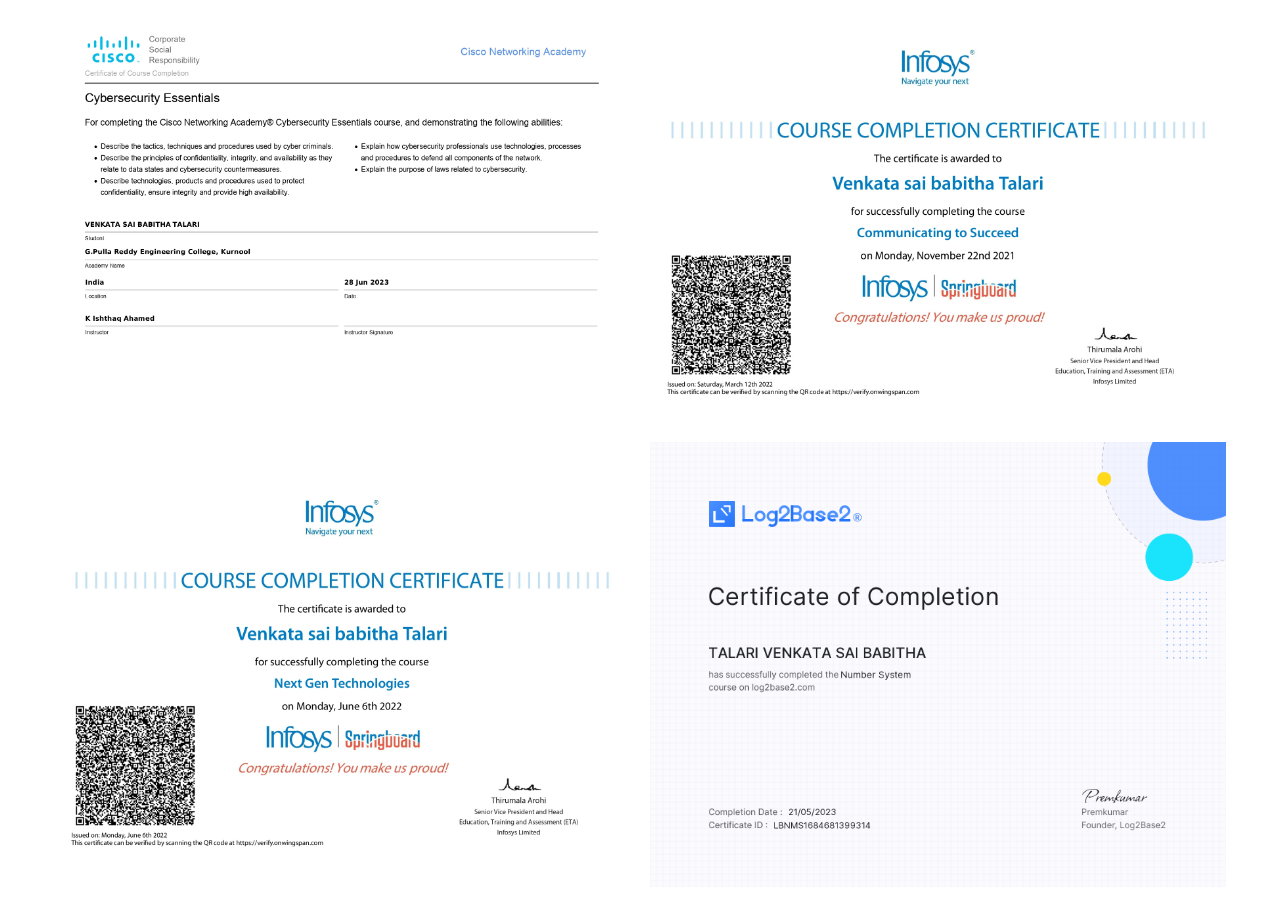
<file: certificate.html>
<!DOCTYPE html>
<html lang="en">
<head>
<meta charset="UTF-8">
<meta name="viewport" content="width=device-width, initial-scale=1.0">
<title>Certificates</title>
<style>
  body {
    margin: 0;
    padding: 0;
    font-family: Arial, sans-serif;
  }
  .container {
    display: flex;
    flex-wrap: wrap;
    justify-content: center;
    align-items: center;
    height: 100vh;
  }
  .image {
    flex: 0 0 45%;
    margin: 10px;
    overflow: hidden; /* Ensures the hover effect doesn't overflow */
  }
  .image img {
    max-width: 100%;
    height: auto;
    transition: transform 0.3s ease; /* Adding a smooth transition */
  }
  .image:hover img {
    transform: scale(1.1); /* Enlarges the image on hover */
  }
</style>
</head>
<body>
<div class="container">
  <div class="image">
    <img src="cisco.jpg" alt="Image 1">
  </div>
  <div class="image">
    <img src="Infosys.jpg" alt="Image 2">
  </div>
  <div class="image">
    <img src="nextgen.jpg" alt="Image 4">
  </div>
  <div class="image">
    <img src="Number System.png" alt="Image 3">
  </div>
</div>
</body>
</html>
</file>
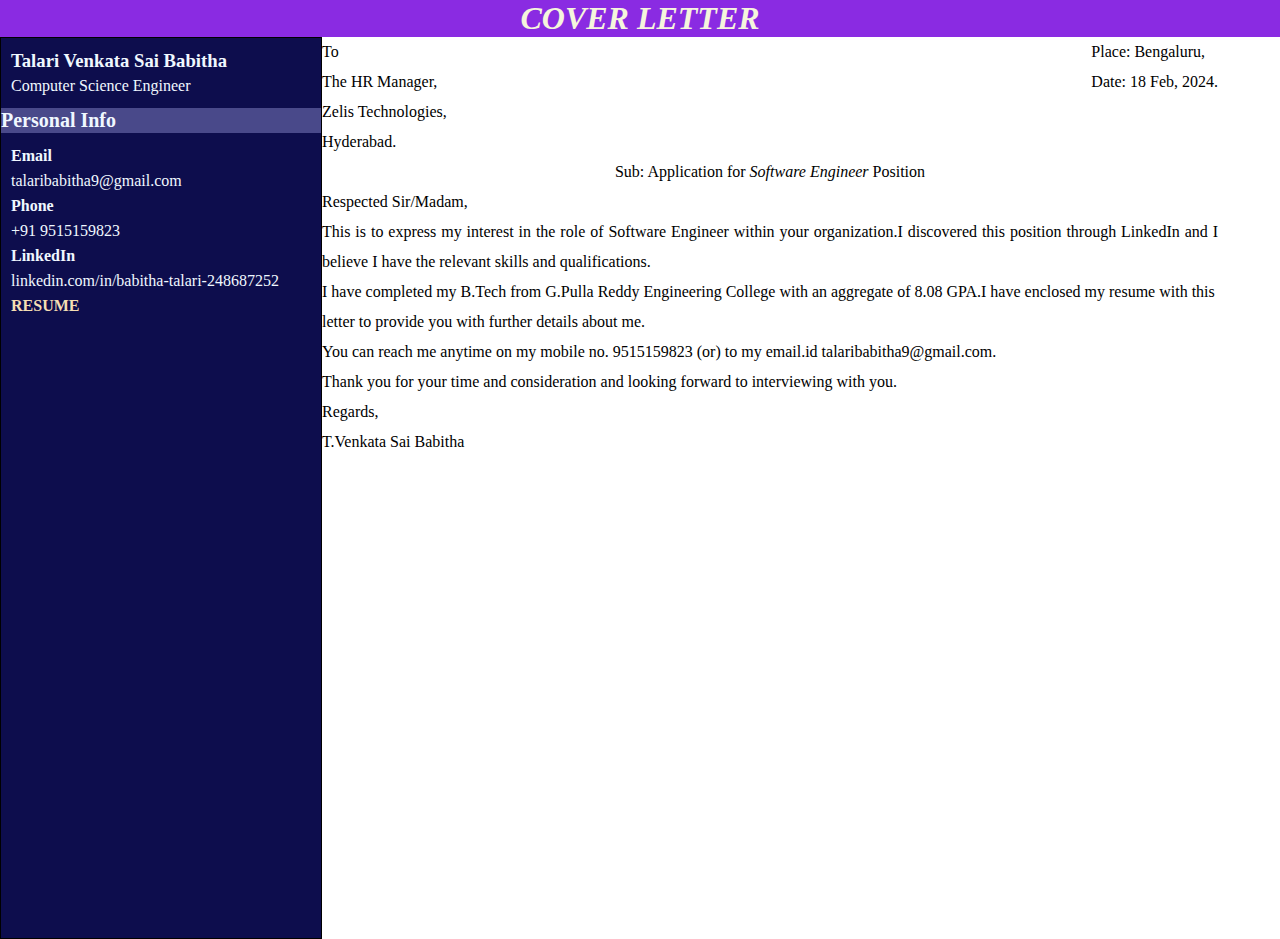
<file: coverletter2.html>
<!DOCTYPE html>
<html lang="en">
<head>
    <meta charset="UTF-8">
    <meta name="viewport" content="width=device-width, initial-scale=1.0">
    <title>coverletter</title>
    <link rel="stylesheet" href="coverletter2.css">
    <style>
      
a{
  color:wheat;
  margin-left: 10px;
}
/* Hover effect */
a:hover {
  color: rgb(196, 66, 168); /* Change color on hover */
}

    </style>
</head>
<body>
   
        <h1>COVER LETTER</h1>
  <div class="container">
    <div class="lefthalf">
        <h3 style="margin-left: 10px; margin-top: 10px;"> Talari Venkata Sai Babitha</h3>
        <p > Computer Science Engineer</p>
        <h4 style="background-color: rgb(73, 73, 138);">Personal Info</h4>
        <p style="font-weight: bold;">Email</p>
        <p> talaribabitha9@gmail.com</p>
        <p style="font-weight: bold;">Phone</p>
        <p>+91 9515159823</p>
        <p style="font-weight: bold;">LinkedIn</p>
        <p>linkedin.com/in/babitha-talari-248687252</p>
        <a href="index.html" style="text-decoration: none; font-weight: bold;">RESUME</a>
    </div>
    <div class="righthalf">
       
          <div class="right">
            <p>Place: Bengaluru,</p>
            <p>Date: 18 Feb, 2024.</p>
          </div>
          <div class="address" style="margin-top: 0px;">
            <p>To</p>
            <p>The HR Manager,</p>
            <p>Zelis Technologies,</p>
            <p>Hyderabad.</p>
            <p style="text-align: center;"> Sub: Application for<em> Software Engineer</em> Position</p>
            <p>Respected Sir/Madam,</p>
            <p style="line-height: 30px; text-align: justify;"> This is to express my interest in the role of Software Engineer within your organization.I discovered this position through LinkedIn and I believe I have the relevant skills and qualifications.</p>
        <p>I have completed my B.Tech from G.Pulla Reddy Engineering College with an aggregate of 8.08 GPA.I have enclosed my resume with this letter to provide you with further details about me.</p>
        <p>You can reach me anytime on my mobile no. 9515159823 (or) to my email.id talaribabitha9@gmail.com.</p>
        <p>Thank you for your time and consideration and looking forward to interviewing with you.</p>
        <p>Regards,</p>
        <p>T.Venkata Sai Babitha</p>
      </div>
          
    </div>
 
</div>

  </div>
    
</body>
</html>
</file>
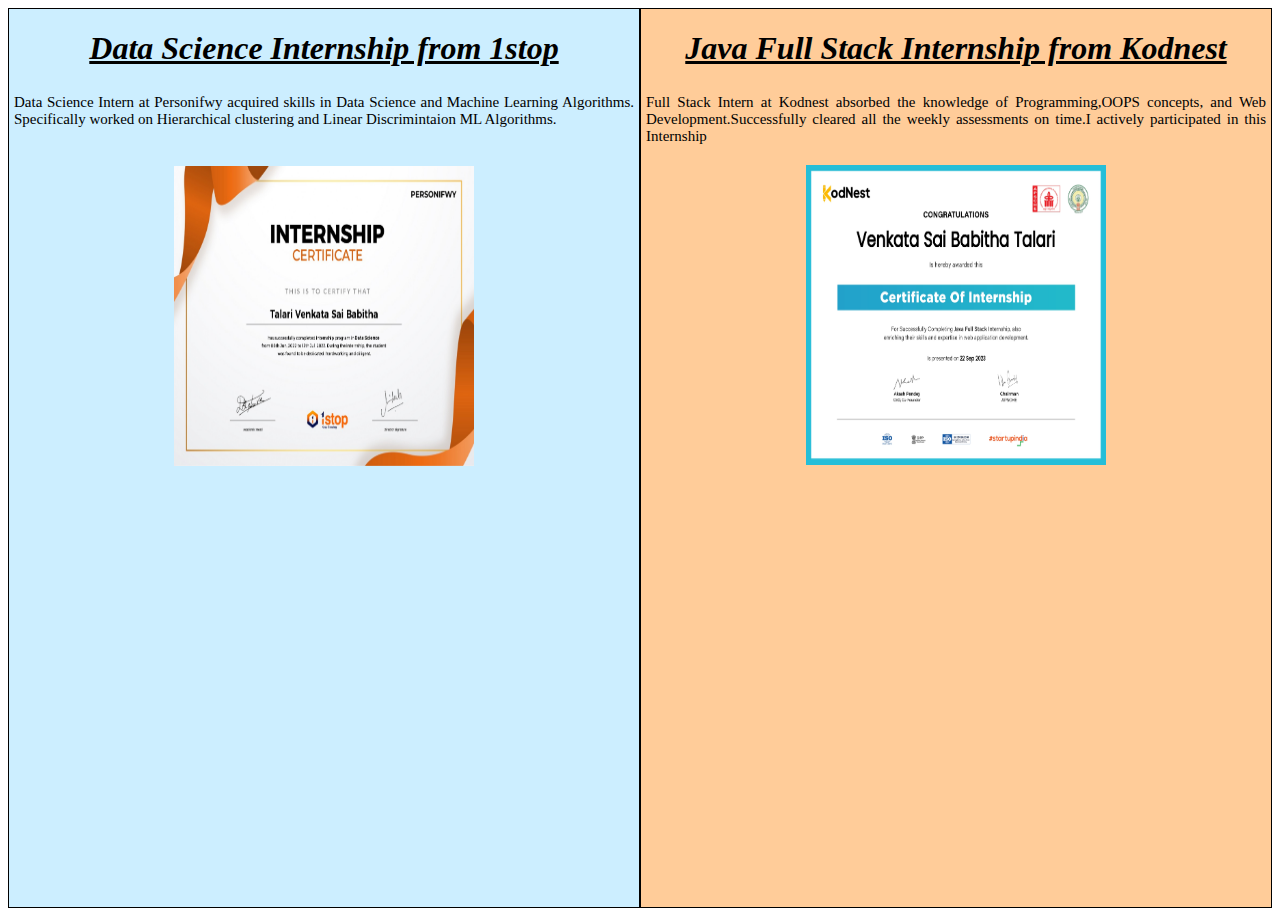
<file: internships.html>
<!DOCTYPE html>
<html lang="en">
<head>
  <meta charset="UTF-8">
  <meta name="viewport" content="width=device-width, initial-scale=1.0">
  <title>Two Sections</title>
  <link rel="stylesheet" href="style.css">
</head>
<body>
  <div class="container">
    <div class="section section1">
        <h1  style="text-decoration: underline;"><em>Data Science Internship from 1stop</em> </h1>
        <p style="text-align: justify;padding:5px;  font-size:15px; font-family: cursive;">Data Science Intern at Personifwy acquired skills in Data Science and Machine Learning Algorithms. Specifically worked on Hierarchical clustering and Linear Discrimintaion ML Algorithms.</p>
        <br>
        <img src="Python.jpg"  width="300" height="300">

    </div>
    <div class="section section2">
        <h1  style="text-decoration: underline; "><em>Java Full Stack Internship from Kodnest</em> </h1>
        <p style="text-align: justify;padding:5px;  font-size:15px; font-family: cursive;">Full Stack Intern at Kodnest absorbed the knowledge of Programming,OOPS concepts, and Web Development.Successfully cleared all the weekly assessments on time.I actively participated in this Internship</p>
        <img src="Kodnest.jpg"  width="300" height="300">

    </div>
  </div>
</body>
</html>
</file>
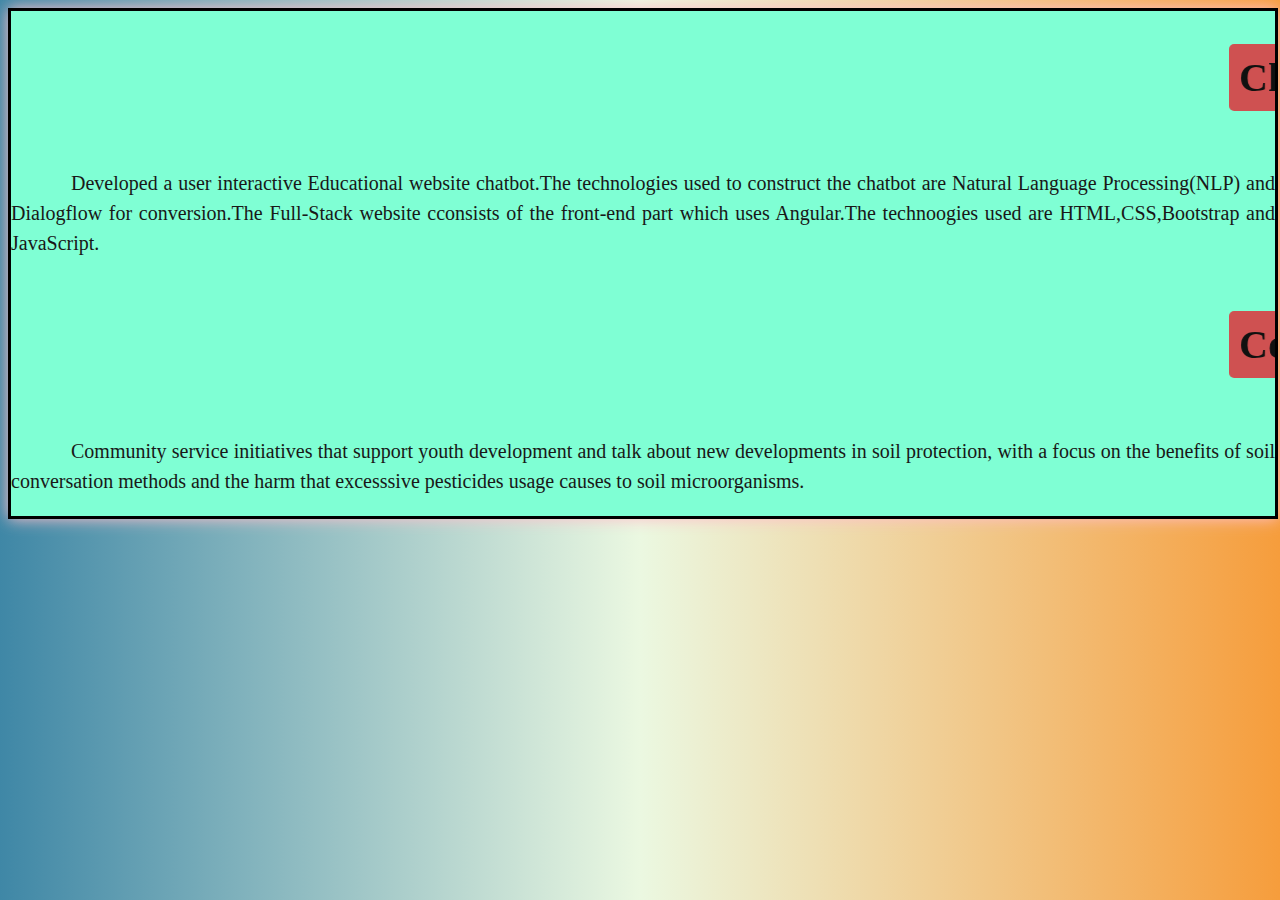
<file: projects.html>
<!DOCTYPE html>
<html lang="en">
<head>
    <meta charset="UTF-8">
    <meta name="viewport" content="width=device-width, initial-scale=1.0">
    <title>Projects</title>
    <style>
        body{
            background: linear-gradient(0.25turn, #3f87a6, #ebf8e1, #f69d3c);
        }
       
        .container h2{
            color:rgb(16, 17, 16);
            font-size:40px;
        }
        .container  p{
            color:#191818;
            line-height:30px;
            font-size:20px;
            text-align:justify;
            text-indent: 60px;
        }
        .container{
            height: 30%;
            width:100%;
            border:3px solid black;
            background-color: aquamarine;
            box-shadow: 0px 0px 15px pink;
        }
        marquee h2 {
            display: inline-block;
            color: #ffffff; 
            background-color: rgb(207, 81, 81); 
            padding: 10px; 
            border-radius: 5px; 
  }
  
    </style>
</head>
<body>
    <div class="container">    
            <marquee behavior="scroll" direction="left">
                <h2>Chatbot using DialogFlow</h2>
              </marquee>
            <p> Developed a user interactive  Educational website chatbot.The technologies used to construct the chatbot are Natural Language Processing(NLP) and Dialogflow for conversion.The Full-Stack website cconsists of the front-end part which uses Angular.The technoogies used are HTML,CSS,Bootstrap and JavaScript.</p>
           <marquee><h2> Community Service Project on Soil Protection</h2></marquee> 
            <p>Community service initiatives that support youth development and talk about new developments in soil protection, with a focus on the benefits of soil conversation methods and the harm that excesssive pesticides usage causes to soil microorganisms. </p>
</div>
</body>
</html>
</file>
<file: coverletter2.css>
*{
    margin:0;
    padding:0;
}
 h1{
    background-color: blueviolet;
    text-align: center;
    color:beige;
    font-style: italic;
}
.container {
    display: flex;
    flex-direction: row;
    width: 100%;
    height: 100vh; /* 100% viewport height */
  }

  .lefthalf {
    width: 25%;
    height: 100%;
    border: 1px solid black;
    background-color: #0d0d4d;
    color:aliceblue;
    line-height: 25px;
  }
  .lefthalf h4{
    margin-top: 10px;
    margin-bottom: 10px;
    font-size: 20px;
  }
  .lefthalf p{
    margin-left: 10px;
  }
  .righthalf {
    width: 70%;
    height: 100%;
  }
  .address p{
    line-height: 30px;
    font-family: Cambria, Cochin, Georgia, Times, 'Times New Roman', serif;
  }
  .right {
    float: right;
    line-height: 30px;
   
  }
</file>
<file: style.css>
.container {
    display: flex;
    height: 100vh; 
  }
  
  .section {
    flex: 1; 
    border: 1px solid #000; 
    text-align: center; 
  }
  
  .section1 {
    background-color: #cceeff; 
  }
  
  .section2  {
    background-color: #ffcc99; 
   
  }
</file>
